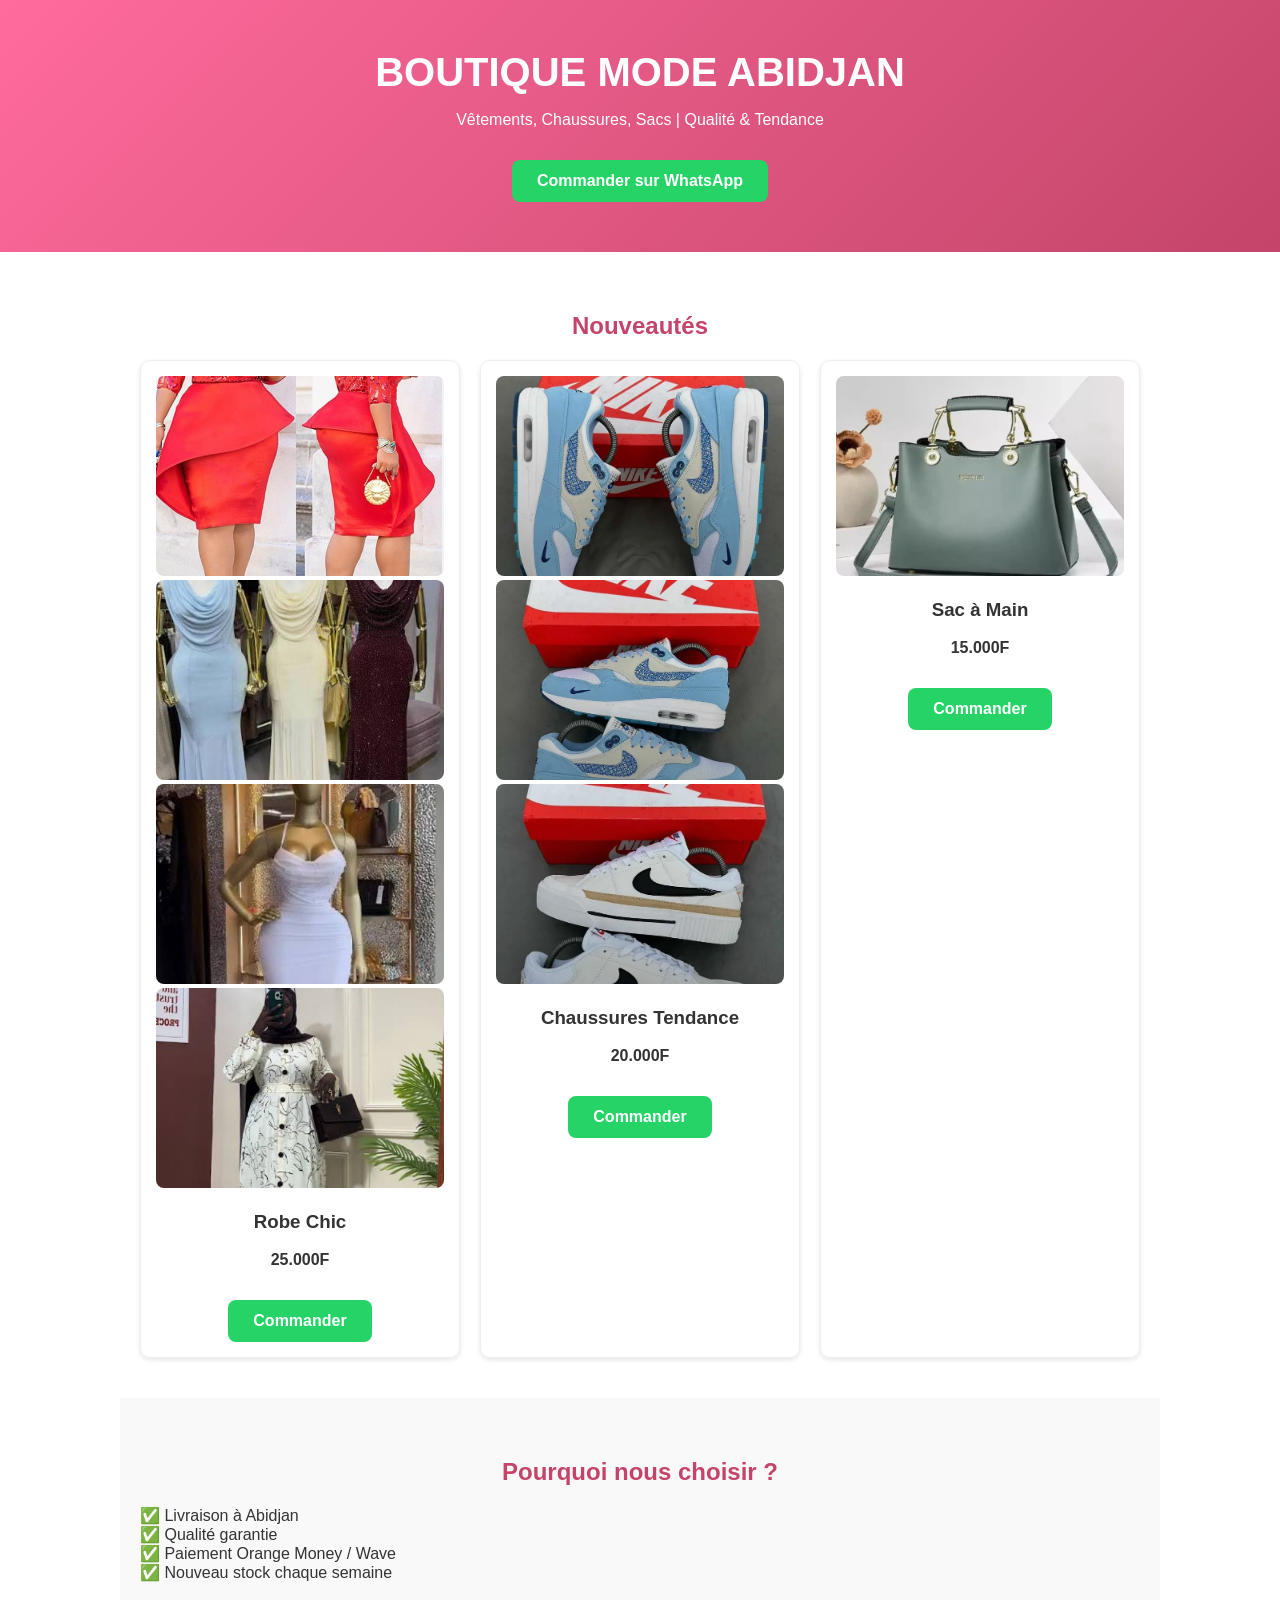
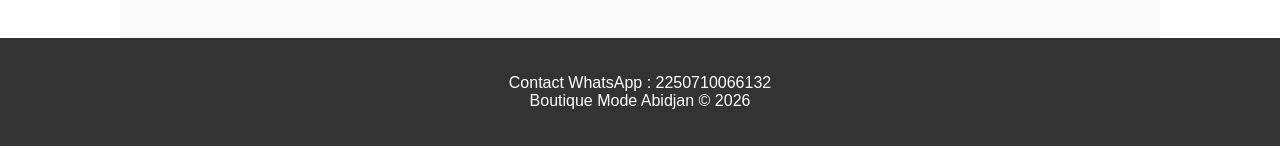
<file: index.html>
<!DOCTYPE html>
<html lang="fr">
<head>
  <meta charset="UTF-8">
  <title>Boutique Mode Abidjan - Vêtements & Chaussures</title>
  <meta name="viewport" content="width=device-width, initial-scale=1.0">
   <link rel="stylesheet" href="style.css">
</head>
<body>

<header>
  <h1>BOUTIQUE MODE ABIDJAN</h1>
  <p>Vêtements, Chaussures, Sacs | Qualité & Tendance</p>
  <a href="https://wa.me/2250710066132?text=Bonjour,%20je%20veux%20voir%20le%20catalogue" class="btn">Commander sur WhatsApp</a>
</header>

<section>
  <h2>Nouveautés</h2>
  <div class="grid">
    <div class="produit">
      <img src="roberouge.png" alt="Robe">
      <img src="robes3.png" alt="Robe">
      <img src="robeblanche.png" alt="Robe">
      <img src="robeplusieurcouleur.png" alt="Robe">
      <h3>Robe Chic</h3>
      <p><b>25.000F</b></p>
      <a href="https://wa.me/2250710066132?text=Je%20veux%20la%20Robe%20Chic" class="btn">Commander</a>
    </div>
    <div class="produit">
      <img src="chaussures.png" alt="Chaussures">
      <img src="chaussuresbleu.png" alt="Chaussures">
      <img src="chaussuresblanche.png" alt="Chaussures">
      <h3>Chaussures Tendance</h3>
      <p><b>20.000F</b></p>
      <a href="https://wa.me/2250710066132?text=Je%20veux%20les%20Chaussures" class="btn">Commander</a>
    </div>
    <div class="produit">
      <img src="sac.png" alt="Sac">
      <h3>Sac à Main</h3>
      <p><b>15.000F</b></p>
      <a href="https://wa.me/2250710066132?text=Je%20veux%20le%20Sac" class="btn">Commander</a>
    </div>
  </div>
</section>

<section style="background:#f9f9f9">
  <h2>Pourquoi nous choisir ?</h2>
  <p>✅ Livraison à Abidjan <br>
     ✅ Qualité garantie <br>
     ✅ Paiement Orange Money / Wave <br>
     ✅ Nouveau stock chaque semaine</p>
</section>

<footer>
  <p>Contact WhatsApp : 2250710066132 <br>
  Boutique Mode Abidjan © 2026</p>
</footer>

</body>
</html>
</file>
<file: style.css>
body{
  font-family:Arial;
  margin:0;
  background:#fff;
  color:#333;
}
header{
  background:linear-gradient(135deg,#ff6b9d,#c44569);
  color:white;
  text-align:center;
  padding:50px 20px;
}

header h1{
  margin:0;
  font-size:2.5em;
}

.btn{
  background:#25D366;
  color:white;
  padding:12px 25px;
  border-radius:8px;
  text-decoration:none;
  display:inline-block;
  margin-top:15px;
  font-weight:bold;
  align-items: 
}

section{
  padding:40px 20px;
  max-width:1000px;
  margin:auto;
}

h2{
  text-align:center;
  color:#c44569;
}

.produit{
  border:1px solid #eee;
  border-radius:10px;
  padding:15px;
  text-align:center;
  box-shadow:0 2px 5px rgba(0,0,0,0.1);
}

.produit img{
  width:100%;
  border-radius:8px;
  height:200px;
  object-fit:cover;
}

.grid{
  display:grid;
  grid-template-columns:repeat(auto-fit, minmax(250px, 1fr));
  gap:20px;
}

footer{
  background:#333;
  color:white;text-align:center;
  padding:20px;
}
</file>
